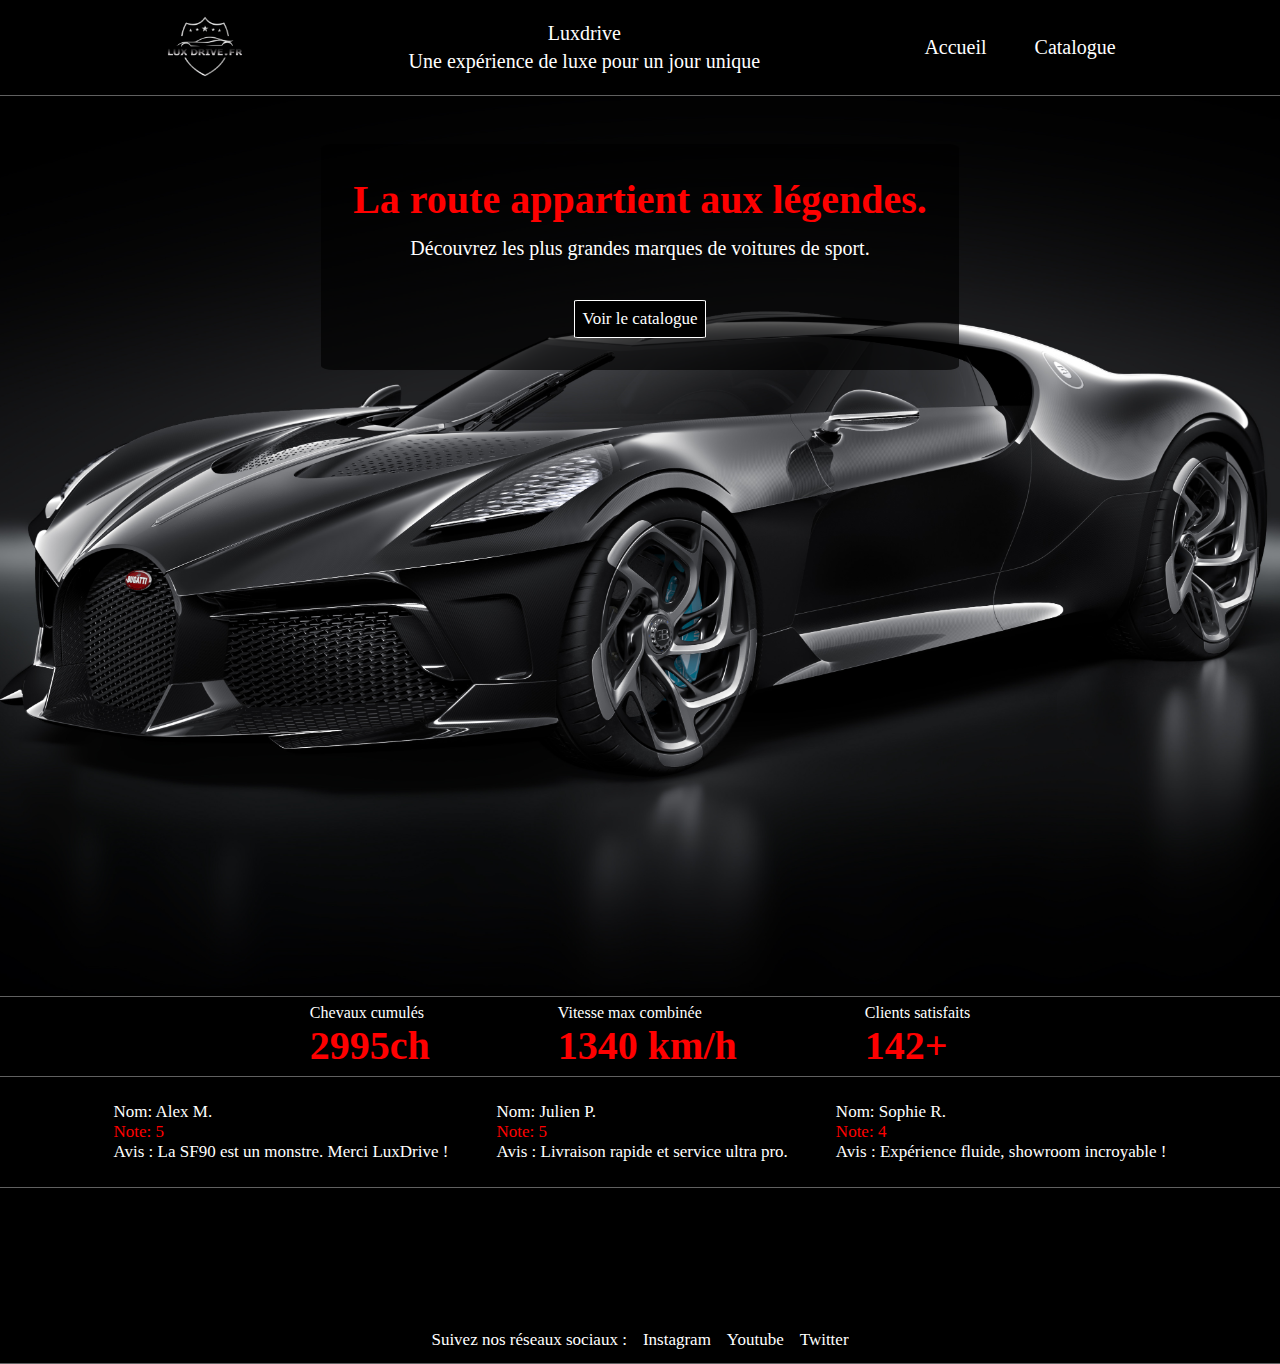
<file: index.html>
<!DOCTYPE html>
<html lang="fr">
    <head>  
        <link rel="icon" type="image/png" href="#">
        <meta charset="UTF-8">
        <meta name="description" content="test avec JS">
        <title>Luxdrive</title>
        <meta name="viewport" content="width=device-width, initial-scale=1.0">
        <link rel="stylesheet" href="./css/styles.css">
    </head>
    <body>
        <header>
            <div class="logo-entreprise">
                <a href="#" title="Home">
                    <img src="./images/logo/logo.png" alt="Luxdrive L'expert en voiture de luxe.">
                </a>
            </div>
            <div class="title">
                <p>Luxdrive</p>
                <p>Une expérience de luxe pour un jour unique</p>
            </div>
            <nav>
                <ul>
                    <li>
                        <a href="./index.html" title="Accueil">Accueil</a>
                    </li>
                    <li>
                        <a href="./catalogue.html" title="Catalogue">Catalogue</a>
                    </li>
                </ul>
            </nav>
        </header>
        <main>
            <div class="titre-principal">
                <div id="container-banner"></div>
            </div>
            <div class="stats-container">
                <div class="stats"></div>
            </div>
            <div class="testimonial-container">
                <div class="testimonials"></div>
            </div>
        </main>
        <footer>
            <div class="container-footer"></div>
        </footer>
        <script src="./js/script.js"></script> 
    </body>
</html>
</file>
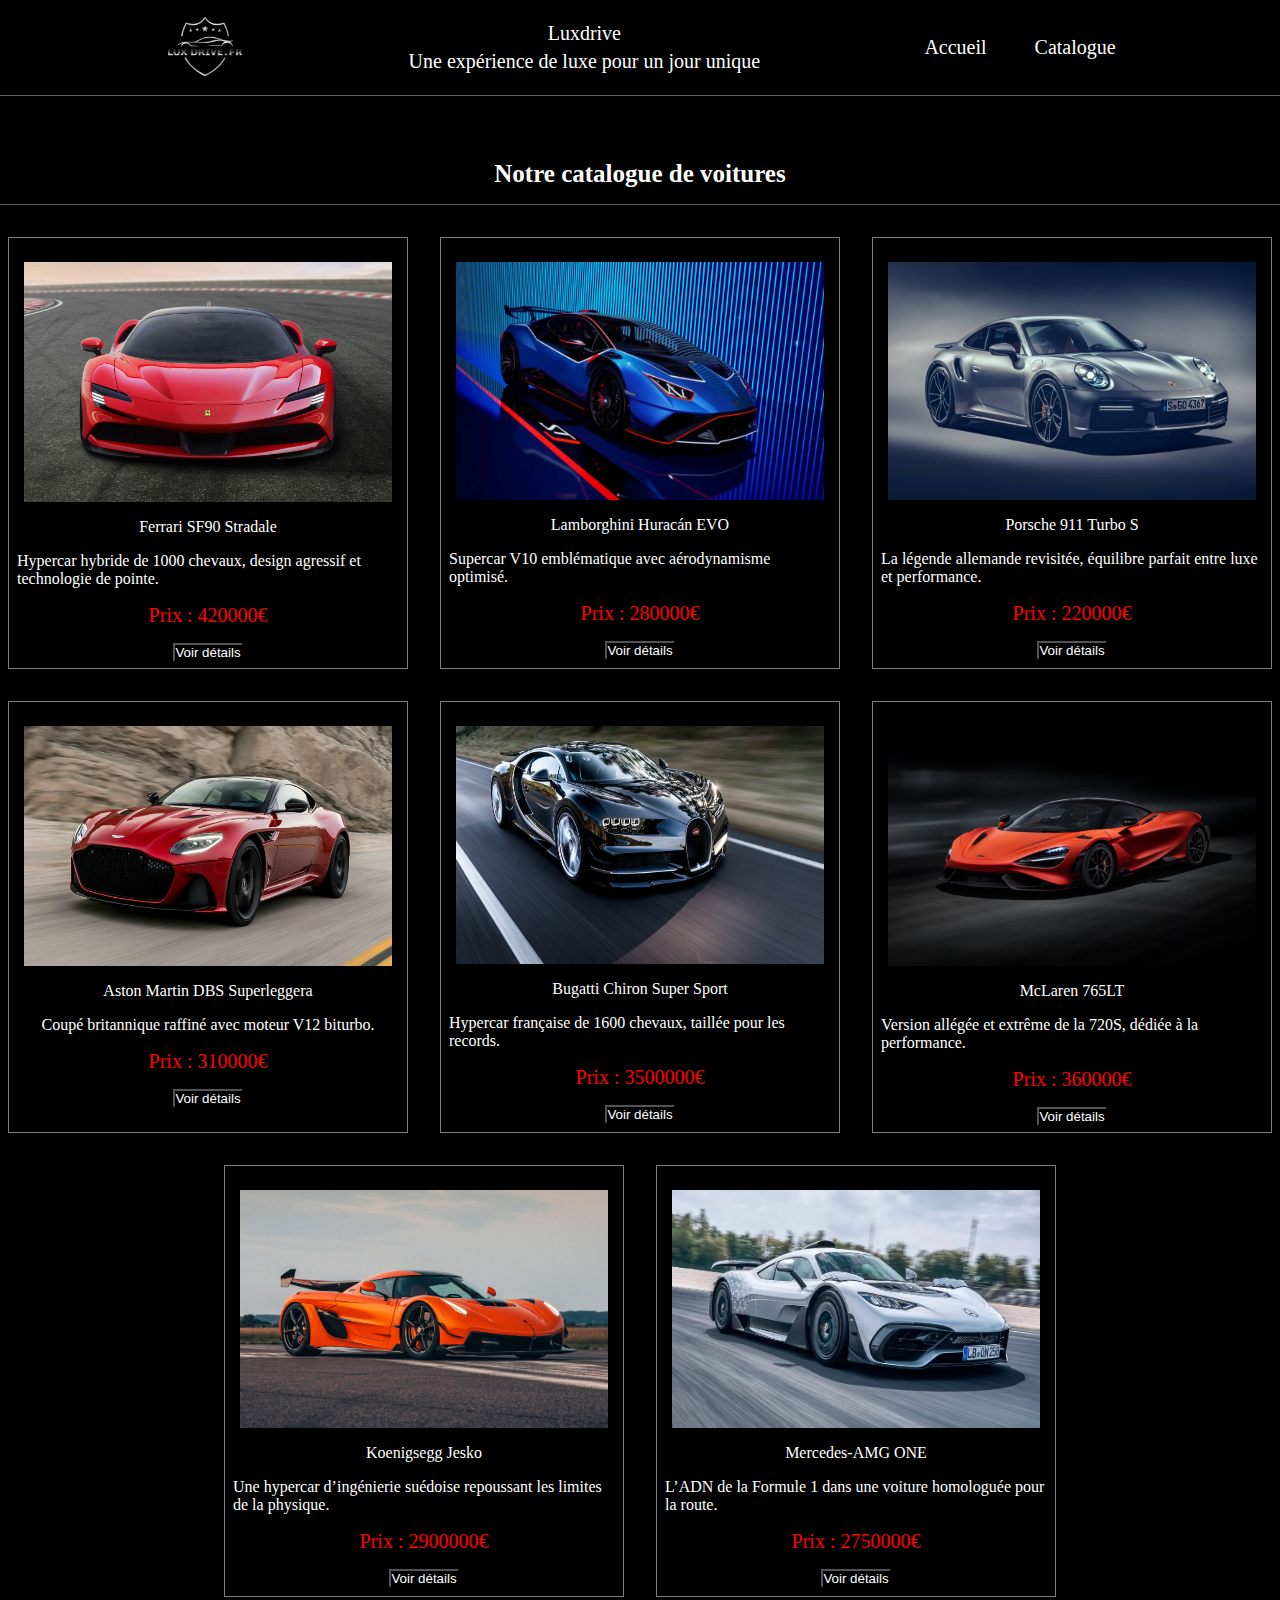
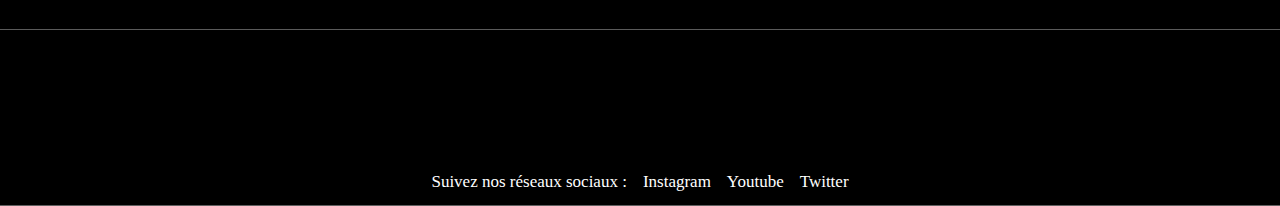
<file: catalogue.html>
<!DOCTYPE html>
<html lang="fr">
    <head>  
        <link rel="icon" type="image/png" href="#">
        <meta charset="UTF-8">
        <meta name="description" content="test avec JS">
        <title>Luxdrive</title>
        <meta name="viewport" content="width=device-width, initial-scale=1.0">
        <link rel="stylesheet" href="./css/styles.css">
    </head>
    <body>
        <header>
            <div class="logo-entreprise">
                <a href="./index.html" title="Home">
                    <img src="./images/logo/logo.png" alt="Luxdrive L'expert en voiture de luxe.">
                </a>
            </div>
            
            <div class="container">
                <div class="title">
                    <p>Luxdrive</p>
                    <p>Une expérience de luxe pour un jour unique</p>
                </div>
            </div>
            <nav>
                <ul>
                    <li>
                        <a href="./index.html" title="Accueil">Accueil</a>
                    </li>
                    <li>
                        <a href="./catalogue.html" title="Catalogue">Catalogue</a>
                    </li>
                </ul>
            </nav>
        </header>
        <main>
            <container class="container-catalogue">
                <div class="title-catalogue">
                    <h1>Notre catalogue de voitures</h1>
                </div>
                <div class="cards">
                    <!----- JS / CSS ----->
                    <div class="cars-line1"> 
                    </div>
                    <div class="cars-line2"> 
                    </div>
                    <div class="cars-line3"> 
                    </div>
                </div>
            </container>
        </main>
        <footer>
            <container class="container-footer"></container>
        </footer>
        <script src="./js/script.js"></script> 
    </body>
</html>
</file>
<file: css/styles.css>
/* ----------------------- */
/* ------- RESET ---------*/
/* ----------------------- */
* {
    margin: 0;
    padding: 0;
    box-sizing: border-box;
}
/* ------------------------------------------------------------- */
/* ----------------------------- HOME PAGE-----------------------*/
/* ------------------------------------------------------------- */
/* ------- BODY ---------*/
body{
    background-color: #000000;
}
/* ------- HEADER ---------*/
header{
    display: flex;
    justify-content: space-evenly;
    align-items: center;
    height: 6rem;
    border-bottom: solid 1px #ffffff60;
}

header img{
    height: 5rem;
    width: 5rem;
}

header .title{
    display: flex;
    flex-direction: column;
    align-items: center;
    color: #ffffff;
    font-size: 20px;
    gap: 0.3rem;
}

header nav ul{
    display: flex;
    list-style: none;
    gap: 3rem;
}

header ul a {
    text-decoration: none;
    color: #ffffff;
    font-size: 20px;
}
/* --------------------------------------------------- */
/* ----------------------- */
/* ------- MAIN ---------*/
/* ----------------------- */
.titre-principal {
    display: flex;
    flex-direction: column;
    align-items: center;
    color: #ffffff;
    height: 100vh;
    padding-top: 3rem;
}
/* ------- CLASS JS CSS ---------*/
.titre-principal .title {
    display: flex;
    flex-direction: column;
    align-items: center;
    font-size: 20px;
    width: 100%;
    color: #ffffff;
    gap: 0.5rem;
    background-color: #000000a9;
    border-radius: 2%;
    padding: 2rem;
}

.title h1 {
    color: #ff0000;
    padding-bottom: 0.4rem;
}

.titre-principal .title p {
    padding-bottom: 2rem;
}

.title a {
    color: #ffffff;
    font-size: 17px;
    padding: 0.5rem 0.5rem; 
    background-color: #000000;
    border-radius: 3%;
    border: solid 1px #ffffff;
    text-decoration: none;
}
/* --------------------------------------------------- */
/* ------- STATS ---------*/
.stats {
    color: #ffffff;
    display: flex;
    flex-direction: row;
    align-items: center;
    justify-content: center;
    gap: 10%;
    width: 100%;
    min-height: 5rem;
    border-top: solid 1px #ffffff60;
}
.stats p:last-child{
    color: red;
    font-weight: 700;
    font-size: 2.5rem;
}
/* ------- TESTIMONIALS ---------*/
.testimonials {
    width: 100%;
    min-height: 7rem;
    color: #ffffff;
    display: flex;
    flex-direction: row;
    align-items: center;
    justify-content: center;
    gap: 3rem;
    font-size: 17px;
    border-bottom: solid 1px #ffffff60;
    border-top: solid 1px #ffffff60;
}
.testimonials p:nth-child(2){
    color: #ff0000;
}
/* ----------------------- */
/* ------- FOOTER ---------*/
/* ----------------------- */
footer {
    padding-top: 8rem;
}
footer .container-footer{
    border-bottom: solid 1px #ffffff60;
    color: #ffffff;
    display: flex;
    justify-content: center;
    align-items: center;
    height: 3rem;
}
footer .container-footer .socials{
    display: flex;
    flex-direction: row;
    gap: 1rem;
    font-size: 17px;
}
footer .container-footer .socials a{
    color: #ffffff;
    text-decoration: none;
    list-style: none;
}
/* -------------------------------------------------------------- */
/* ----------------------  PAGE CATALOGUE ------------------------*/
/* -------------------------------------------------------------- */
.container-catalogue {
    display: flex;
    flex-direction: column;
    align-items: center;
    width: 100%;
    color: #ffffff;
    margin-top: 3rem;
}
.container-catalogue h1{
    margin-top: 1rem;
    font-size: 25px;
}
/* ------- CONTAINER CARDS ---------*/
.container-catalogue .cards {
    display: flex;
    flex-direction: column;
    border: solid 1px #000000;
    margin-top: 1rem;
    gap: 2rem;
    padding: 2rem;
    border: solid 1px #ffffff5b;
}
.container-catalogue .cards .item{
    border: solid 1px #ffffff81;
    background-color: #000000;
    height: 27rem;
    width: 25rem;
    display: flex;
    flex-direction: column;
    align-items: center;
    color: #ffffff;
    padding: 0.5rem;
}
/* ------- LINE ITEM ---------*/
.container-catalogue .cards .cars-line1{
    display: flex;
    flex-direction: row;
    justify-content: center;
    align-items: center;
    gap: 2rem;
}
.container-catalogue .cards .cars-line2{
    display: flex;
    flex-direction: row;
    justify-content: center;
    align-items: center;
    gap: 2rem;
}
.container-catalogue .cards .cars-line3{
    display: flex;
    flex-direction: row;
    justify-content: center;
    align-items: center;
    gap: 2rem;
}
/* ------- IMAGES ---------*/
.container-catalogue .cards .item img{
    width: 23rem;
    height: 15rem;
    margin-top: 1rem;
    margin-bottom: 1rem;
}
/* ------- NOM VOITURES ---------*/
.container-catalogue .cards .item p:nth-child(2){
    margin-bottom: 1rem;
}
/* ------- DESCRIPTION VOITURES ---------*/
.container-catalogue .cards .item p:nth-child(3){
    text-align: left;
    margin-bottom: 1rem;
}
/* ------- PRIX VOITURES ---------*/
.container-catalogue .cards .item p:nth-child(4){
    color: #ff0000;
    text-align: left;
    font-size: 20px;
    margin-bottom: 1rem;
}
/* ------- DETAILS VOITURES BUTTON ---------*/
.container-catalogue .cards .item button{
    color: #ffffff;
    background-color: #000000;
}
/* ---------------------------------------- */
</file>
